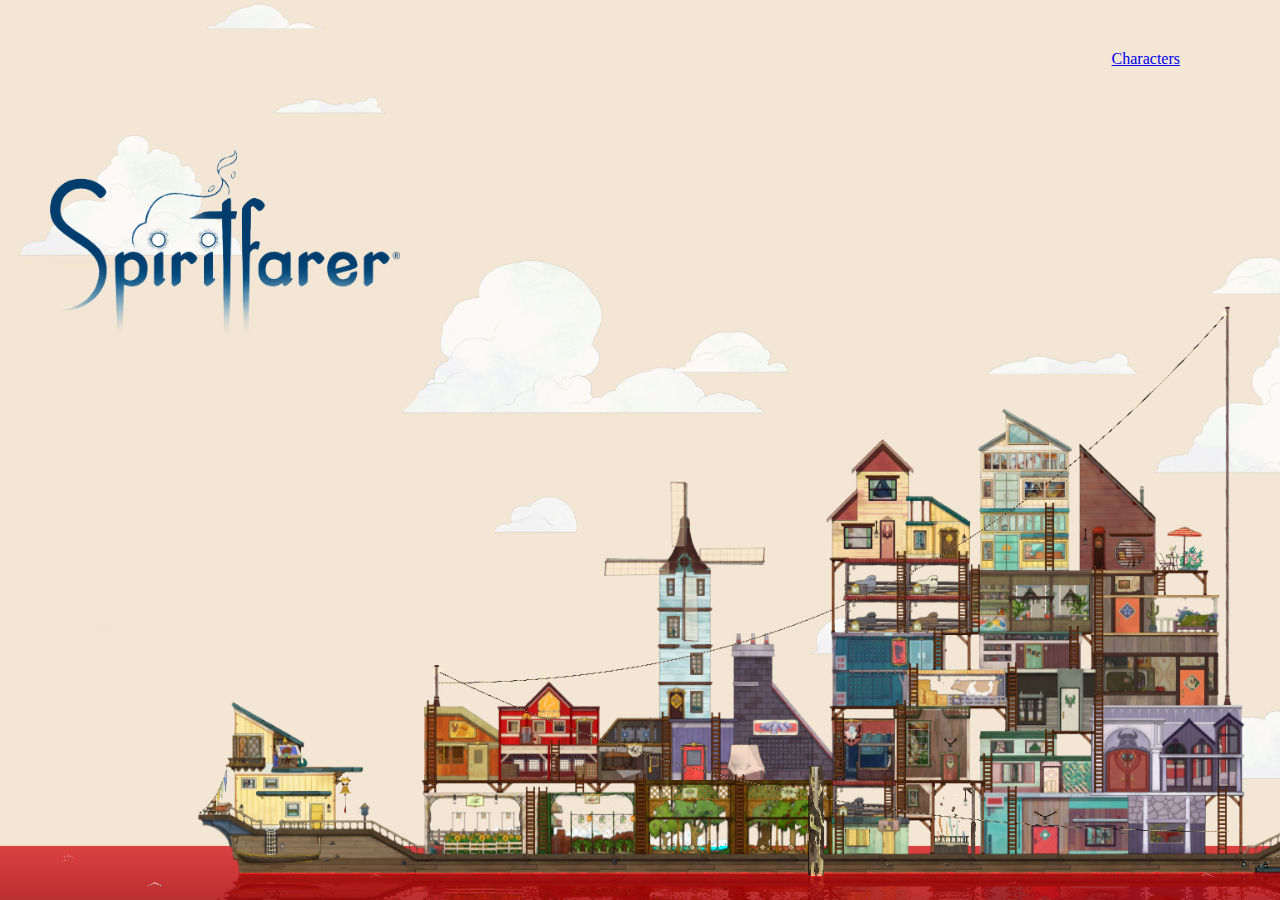
<file: index.html>
﻿<!DOCTYPE html>
<html lang="en">

<head>
    <meta charset="UTF-8">
    <meta http-equiv="X-UA-Compatible" content="IE=edge">
    <meta name="viewport" content="width=device-width, initial-scale=1.0">
    <title>Promopage</title>
    <link rel="stylesheet" href="style.css" />
    <link rel="preconnect" href="https://fonts.googleapis.com">
<link rel="preconnect" href="https://fonts.gstatic.com" crossorigin>
    <style>
        body {
            background-image: url('images/bg.png');
            background-repeat: no-repeat;
            background-attachment: fixed;
            background-size: cover;
            background-position-y: 100%;
        }

        a:visited {
  color: rgb(48, 113, 197);
  background-color: transparent;
  text-decoration: none;
  font-family: Georgia, 'Times New Roman', Times, serif;
}

    </style>
</head>
<body>

    <img class="b1" src="images/sf.png" alt="Alternate Text" />

    <a class="link" href="p2.html"> Characters</a>


</body>

</html>
</file>
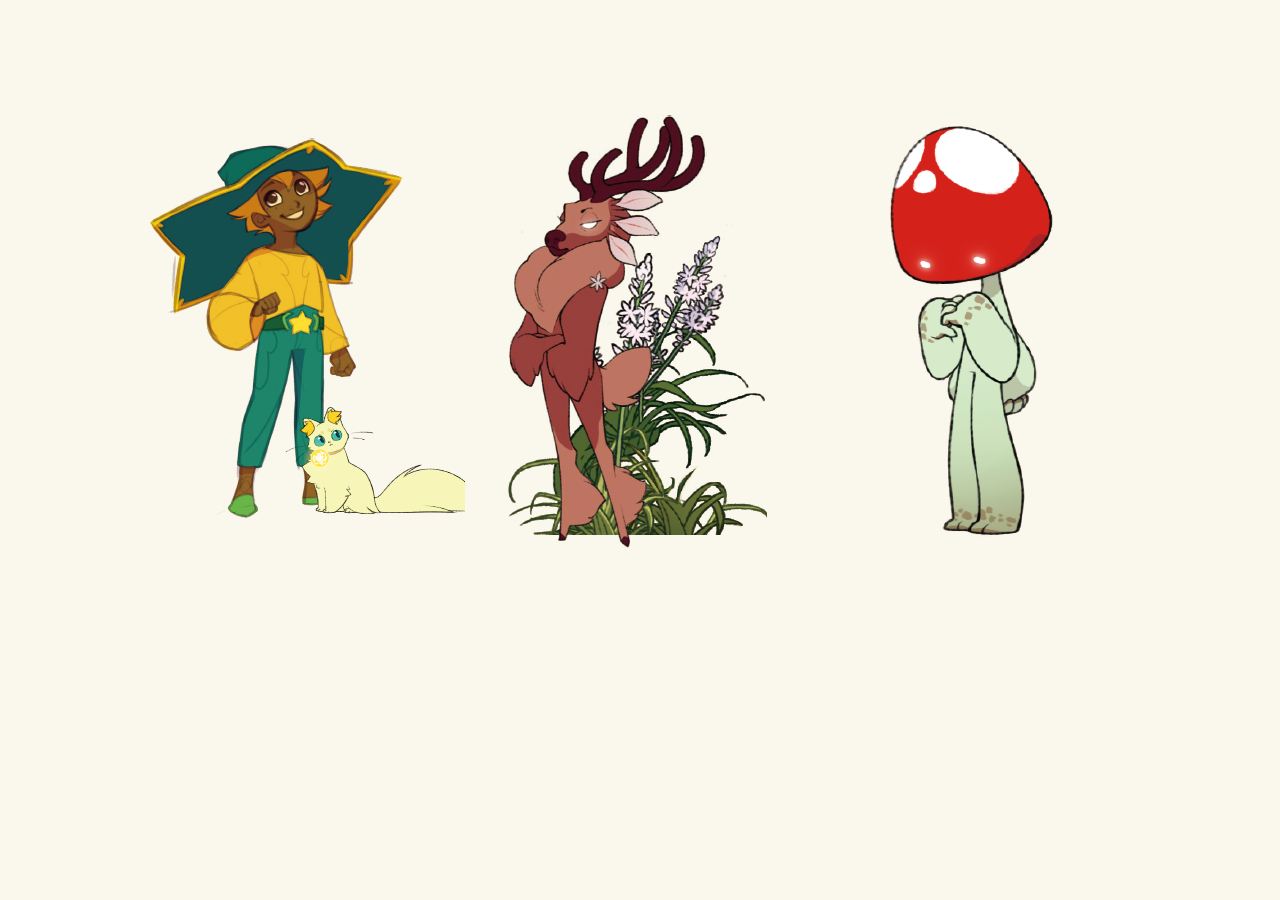
<file: p2.html>
﻿<!DOCTYPE html>
<html lang="en">

<head>
    <meta charset="UTF-8">
    <meta http-equiv="X-UA-Compatible" content="IE=edge">
    <meta name="viewport" content="width=device-width, initial-scale=1.0">
    <title>Promopage</title>
    <link rel="stylesheet" href="style.css" />
    <style>
        body {
        background-color:#FAF7EC;
        }

        .container {
            width: 80%;
            margin: 0 auto;
        }

        .l1, .l2, .l3 {
            width: 33%;
            float: left;
            height: 500px;
            text-align:center;
            margin-top:100px;
        }

     
    </style>
</head>
<body>

    <div class="container">

        <div class="l1">
            <a href="p3.html">
                <img src="images/stella.png" alt="Alternate Text" />
            </a>
        </div>
        <div class="l2">
            <a href="#">
                <img src="images/gwen.png" alt="Alternate Text" />
            </a>
        </div>
        <div class="l3">
            <a href="#">
                <img src="images/hat.png" alt="Alternate Text" />
            </a>
        </div>

    </div>


</body>

</html>
</file>
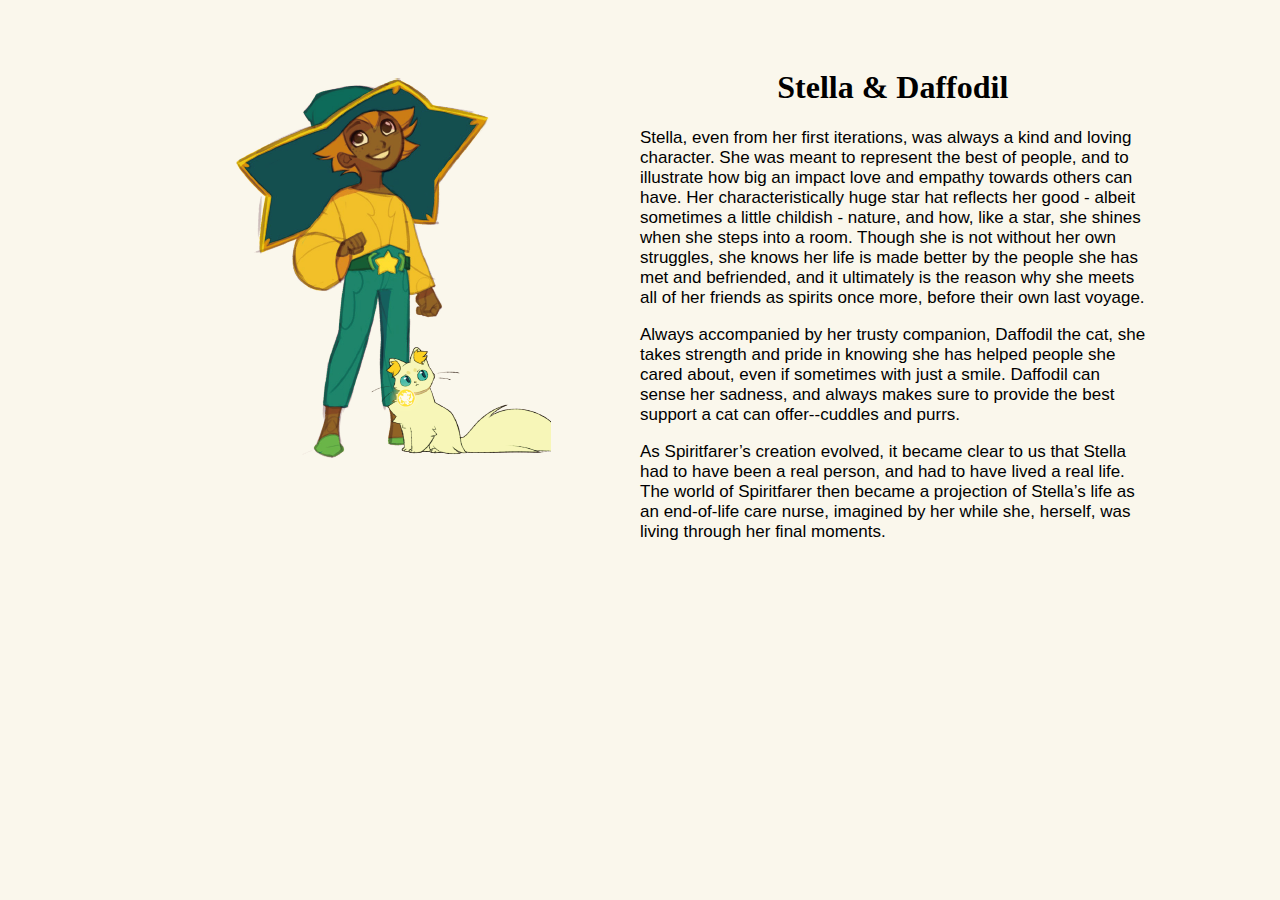
<file: p3.html>
﻿<!DOCTYPE html>
<html lang="en">

<head>
    <meta charset="UTF-8">
    <meta http-equiv="X-UA-Compatible" content="IE=edge">
    <meta name="viewport" content="width=device-width, initial-scale=1.0">
    <title>Promopage</title>
    <link rel="stylesheet" href="style.css" />
    <style>
        body {
        background-color:#FAF7EC;
        }

        .container {
            width: 80%;
            margin: 0 auto;
        }

        .left,.right {
            width: 50%;
            float: left;
            height: 500px;
            text-align:center;
            margin-top:40px;
        }

        p {
            text-align:left;
            font-size:17px;
            font-family:'Lucida Sans', 'Lucida Sans Regular', 'Lucida Grande', 'Lucida Sans Unicode', Geneva, Verdana, sans-serif
        }
    </style>
</head>
<body>


    <div class="container">

        <div class="left">
            <a href="p3.html">
                <img src="images/stella.png" alt="Alternate Text" />
            </a>
        </div>
        <div class="right">
            <h1>Stella & Daffodil</h1>
            <p>
                Stella, even from her first iterations, was always a kind and loving character. She was meant to represent the best of people, and to illustrate how big an impact love and empathy towards others can have. Her characteristically huge star hat reflects her good - albeit sometimes a little childish - nature, and how, like a star, she shines when she steps into a room. Though she is not without her own struggles, she knows her life is made better by the people she has met and befriended, and it ultimately is the reason why she meets all of her friends as spirits once more, before their own last voyage.
            </p>
            <p>
                Always accompanied by her trusty companion, Daffodil the cat, she takes strength and pride in knowing she has helped people she cared about, even if sometimes with just a smile. Daffodil can sense her sadness, and always makes sure to provide the best support a cat can offer--cuddles and purrs.
            </p>
            <p>
                As Spiritfarer’s creation evolved, it became clear to us that Stella had to have been a real person, and had to have lived a real life. The world of Spiritfarer then became a projection of Stella’s life as an end-of-life care nurse, imagined by her while she, herself, was living through her final moments.
            </p>

        </div>


    </div>


</body>

</html>
</file>
<file: style.css>
.link {
    position: absolute;
    top: 50px;
    right: 100px;
}

.b1 {
    width: 350px;
    position: absolute;
    top: 150px;
    left: 50px;
}
</file>
